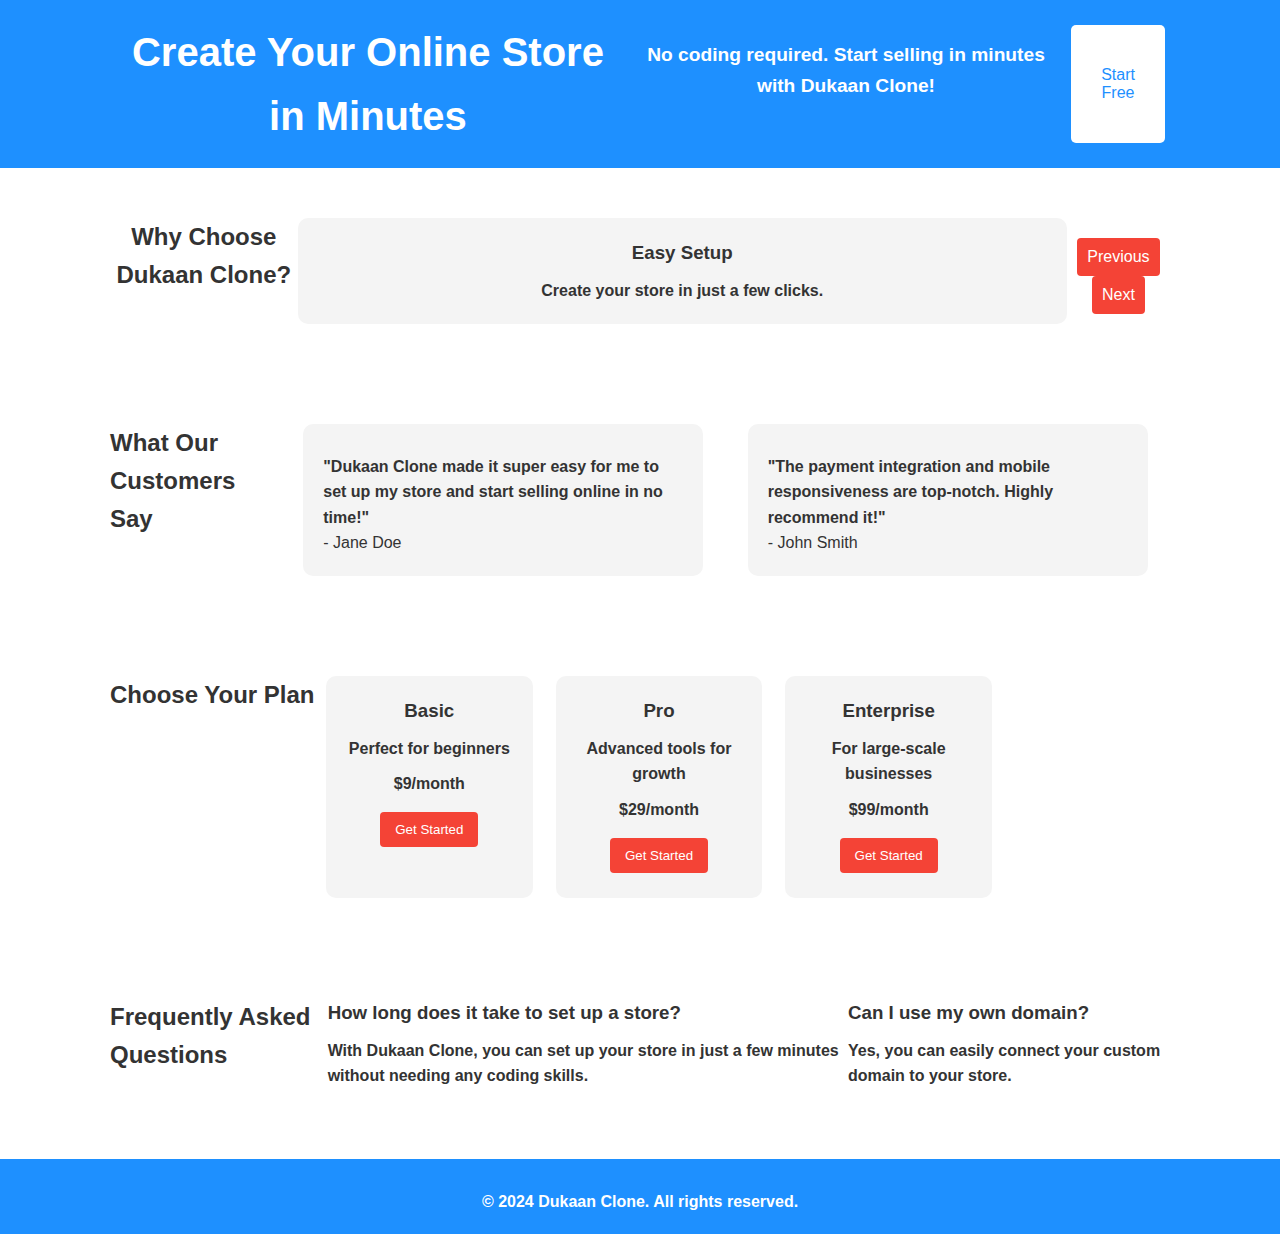
<file: index.html>
<!DOCTYPE html>
<html lang="en">
<head>
    <meta charset="UTF-8">
    <meta name="viewport" content="width=device-width, initial-scale=1.0">
    <title>Dukaan Clone</title>
    <link rel="stylesheet" href="styles.css">
</head>
<body>
    <!-- Header Section -->
    <header>
        <div class="container">
            <h1>Create Your Online Store in Minutes</h1>
            <p>No coding required. Start selling in minutes with Dukaan Clone!</p>
            <button onclick="showAlert()">Start Free</button>
        </div>
    </header>

    <!-- Swipable Features Section -->
    <section id="features">
        <div class="container">
            <h2>Why Choose Dukaan Clone?</h2>
            <div class="swipe-container">
                <div class="swipe-wrapper">
                    <div class="feature">
                        <h3>Easy Setup</h3>
                        <p>Create your store in just a few clicks.</p>
                    </div>
                    <div class="feature">
                        <h3>Payment Integration</h3>
                        <p>Accept payments online with ease.</p>
                    </div>
                    <div class="feature">
                        <h3>Custom Design</h3>
                        <p>Choose from a variety of themes and designs.</p>
                    </div>
                    <div class="feature">
                        <h3>Mobile-Friendly</h3>
                        <p>Your store looks great on all devices.</p>
                    </div>
                </div>
            </div>
            <div class="swipe-controls">
                <button id="prevBtn">Previous</button>
                <button id="nextBtn">Next</button>
            </div>
        </div>
    </section>

    <!-- Testimonials Section -->
    <section id="testimonials">
        <div class="container">
            <h2>What Our Customers Say</h2>
            <div class="testimonials-grid">
                <div class="testimonial">
                    <p>"Dukaan Clone made it super easy for me to set up my store and start selling online in no time!"</p>
                    <span>- Jane Doe</span>
                </div>
                <div class="testimonial">
                    <p>"The payment integration and mobile responsiveness are top-notch. Highly recommend it!"</p>
                    <span>- John Smith</span>
                </div>
            </div>
        </div>
    </section>

    <!-- Pricing Section -->
    <section id="pricing">
        <div class="container">
            <h2>Choose Your Plan</h2>
            <div class="pricing-grid">
                <div class="pricing-plan">
                    <h3>Basic</h3>
                    <p>Perfect for beginners</p>
                    <h4>$9/month</h4>
                    <button>Get Started</button>
                </div>
                <div class="pricing-plan">
                    <h3>Pro</h3>
                    <p>Advanced tools for growth</p>
                    <h4>$29/month</h4>
                    <button>Get Started</button>
                </div>
                <div class="pricing-plan">
                    <h3>Enterprise</h3>
                    <p>For large-scale businesses</p>
                    <h4>$99/month</h4>
                    <button>Get Started</button>
                </div>
            </div>
        </div>
    </section>

    <!-- FAQ Section -->
    <section id="faq">
        <div class="container">
            <h2>Frequently Asked Questions</h2>
            <div class="faq-item">
                <h3>How long does it take to set up a store?</h3>
                <p>With Dukaan Clone, you can set up your store in just a few minutes without needing any coding skills.</p>
            </div>
            <div class="faq-item">
                <h3>Can I use my own domain?</h3>
                <p>Yes, you can easily connect your custom domain to your store.</p>
            </div>
        </div>
    </section>

    <!-- Footer Section -->
    <footer>
        <p>© 2024 Dukaan Clone. All rights reserved.</p>
    </footer>

    <script src="script.js"></script>
</body>
</html>
</file>
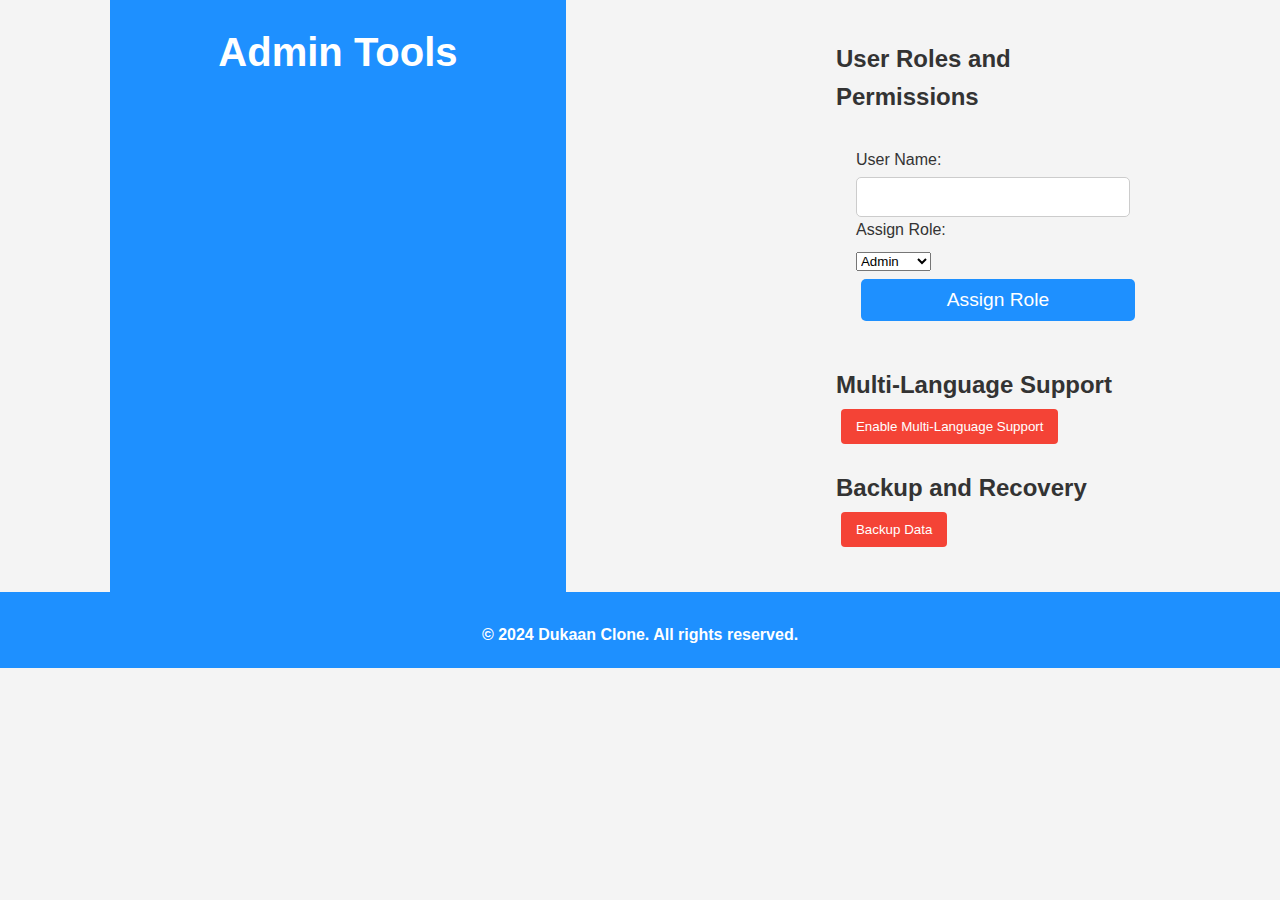
<file: admin-tools.html>
<!DOCTYPE html>
<html lang="en">
<head>
    <meta charset="UTF-8">
    <meta name="viewport" content="width=device-width, initial-scale=1.0">
    <title>Admin Tools - Dukaan Clone</title>
    <link rel="stylesheet" href="styles.css">
</head>
<body>
    <div class="container">
        <header>
            <h1>Admin Tools</h1>
        </header>

        <main>
            <!-- User Roles and Permissions Section -->
            <section class="user-roles">
                <h2>User Roles and Permissions</h2>
                <form id="rolesForm">
                    <label for="userName">User Name:</label>
                    <input type="text" id="userName" required>
                    <label for="role">Assign Role:</label>
                    <select id="role" required>
                        <option value="admin">Admin</option>
                        <option value="manager">Manager</option>
                        <option value="staff">Staff</option>
                    </select>
                    <button type="submit">Assign Role</button>
                </form>
                <p id="roleMessage"></p>
            </section>

            <!-- Multi-Language Support Section -->
            <section class="multi-language-support">
                <h2>Multi-Language Support</h2>
                <button id="enableMultiLanguage">Enable Multi-Language Support</button>
                <p id="languageMessage"></p>
            </section>

            <!-- Backup and Recovery Section -->
            <section class="backup-recovery">
                <h2>Backup and Recovery</h2>
                <button id="backupData">Backup Data</button>
                <p id="backupMessage"></p>
            </section>
        </main>
    </div>

    <footer>
        <p>© 2024 Dukaan Clone. All rights reserved.</p>
    </footer>

    <script>
        // User Roles Handling
        document.getElementById('rolesForm').addEventListener('submit', function(event) {
            event.preventDefault(); // Prevent form submission
            const userName = document.getElementById('userName').value;
            const role = document.getElementById('role').value;
            document.getElementById('roleMessage').innerText = `Role "${role}" assigned to user "${userName}".`;
            this.reset(); // Reset the form fields
        });

        // Multi-Language Support
        document.getElementById('enableMultiLanguage').addEventListener('click', function() {
            document.getElementById('languageMessage').innerText = "Multi-language support enabled!";
        });

        // Backup and Recovery
        document.getElementById('backupData').addEventListener('click', function() {
            document.getElementById('backupMessage').innerText = "Data backup completed successfully!";
        });
    </script>
</body>
</html>
</file>
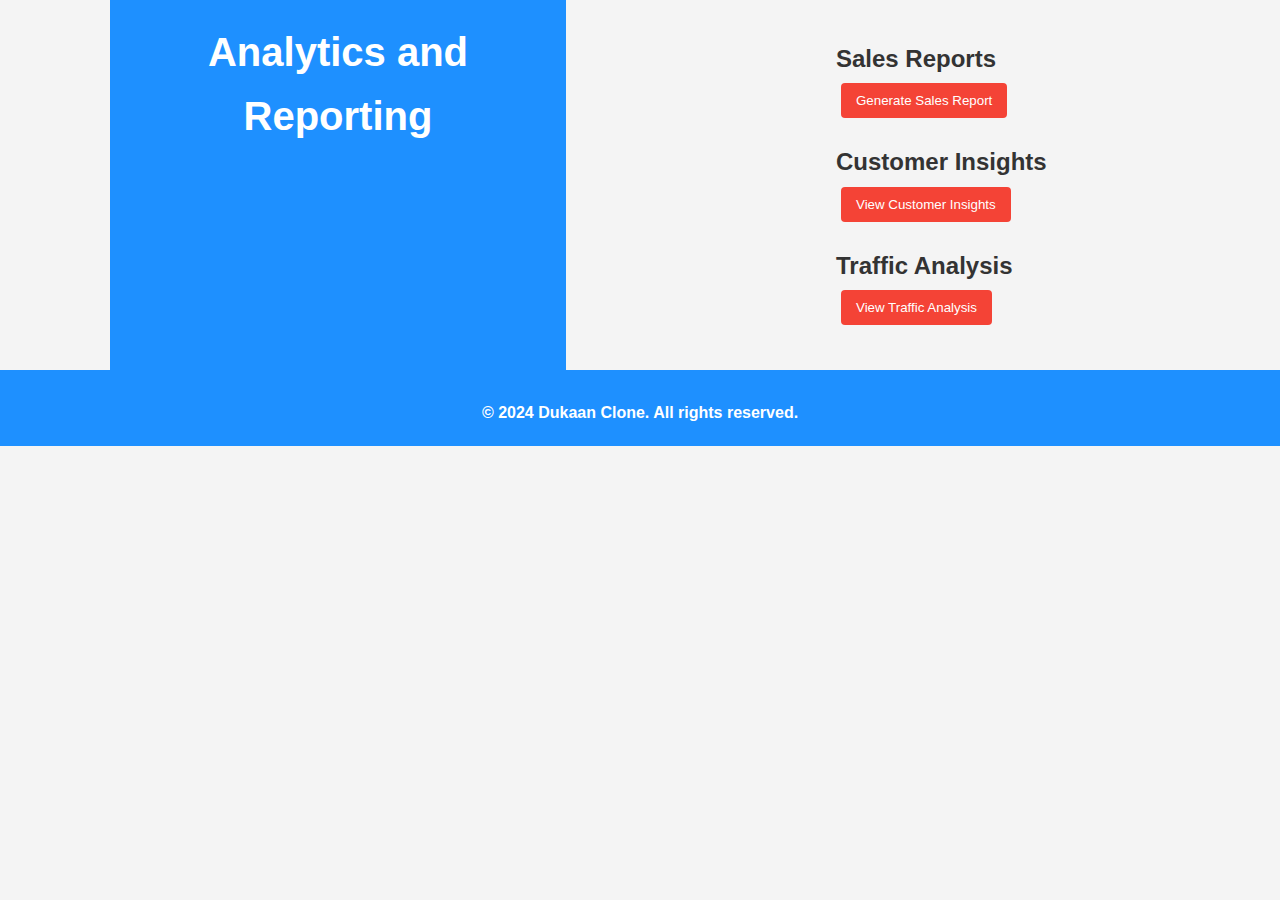
<file: analytics-reporting.html>
<!DOCTYPE html>
<html lang="en">
<head>
    <meta charset="UTF-8">
    <meta name="viewport" content="width=device-width, initial-scale=1.0">
    <title>Analytics and Reporting - Dukaan Clone</title>
    <link rel="stylesheet" href="styles.css">
</head>
<body>
    <div class="container">
        <header>
            <h1>Analytics and Reporting</h1>
        </header>

        <main>
            <!-- Sales Reports Section -->
            <section class="sales-reports">
                <h2>Sales Reports</h2>
                <button id="generateSalesReport">Generate Sales Report</button>
                <p id="salesReportMessage"></p>
            </section>

            <!-- Customer Insights Section -->
            <section class="customer-insights">
                <h2>Customer Insights</h2>
                <button id="viewCustomerInsights">View Customer Insights</button>
                <p id="customerInsightsMessage"></p>
            </section>

            <!-- Traffic Analysis Section -->
            <section class="traffic-analysis">
                <h2>Traffic Analysis</h2>
                <button id="viewTrafficAnalysis">View Traffic Analysis</button>
                <p id="trafficAnalysisMessage"></p>
            </section>
        </main>
    </div>

    <footer>
        <p>© 2024 Dukaan Clone. All rights reserved.</p>
    </footer>

    <script>
        // Sales Report Generation
        document.getElementById('generateSalesReport').addEventListener('click', function() {
            document.getElementById('salesReportMessage').innerText = "Sales report generated successfully!";
        });

        // Customer Insights
        document.getElementById('viewCustomerInsights').addEventListener('click', function() {
            document.getElementById('customerInsightsMessage').innerText = "Customer insights data displayed.";
        });

        // Traffic Analysis
        document.getElementById('viewTrafficAnalysis').addEventListener('click', function() {
            document.getElementById('trafficAnalysisMessage').innerText = "Traffic analysis data displayed.";
        });
    </script>
</body>
</html>
</file>
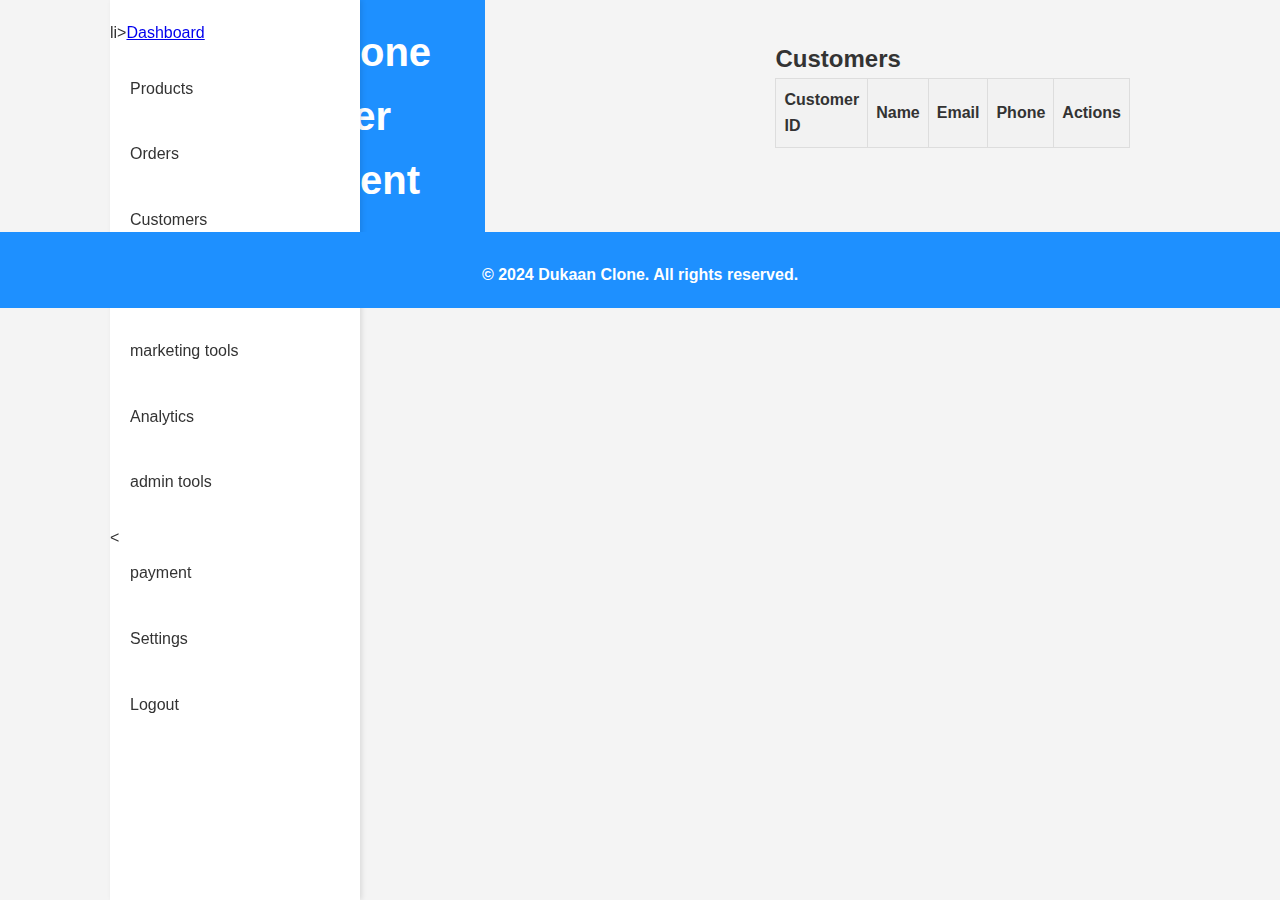
<file: customers.html>
<!DOCTYPE html>
<html lang="en">
<head>
    <meta charset="UTF-8">
    <meta name="viewport" content="width=device-width, initial-scale=1.0">
    <title>Store Management - Customers</title>
    <link rel="stylesheet" href="styles.css">
</head>
<body>
    <div class="container">
        <header>
            <h1>Dukaan Clone Customer Management</h1>
        </header>

        <div class="sidebar">
            <nav>
                <ul>
                    li><a href="dashboard.html">Dashboard</a></li>
                    <li><a href="products.html">Products</a></li>
                    <li><a href="orders.html">Orders</a></li>
                    <li><a href="customers.html">Customers</a></li>
                    <li><a href="order management.html">order-management</a></li>
                    <li><a href="marketing -tools.html">marketing tools</a></li>
                    <li><a href="analytics-reporting.html">Analytics</a></li>
                    <li><a href="admin-tools">admin tools</a></li>
                    <li><<a href="payment-integration.html">payment</a></li>
                
                  <li><a href="settings.html">Settings</a></li>
                    <li><a href="logout.html">Logout</a></li>
                </ul>
            </nav>
        </div>

        <main>
            <section class="customers-list">
                <h2>Customers</h2>
                <table id="customersTable">
                    <thead>
                        <tr>
                            <th>Customer ID</th>
                            <th>Name</th>
                            <th>Email</th>
                            <th>Phone</th>
                            <th>Actions</th>
                        </tr>
                    </thead>
                    <tbody>
                        <!-- Customer rows will be dynamically added here -->
                    </tbody>
                </table>
            </section>
        </main>
    </div>

    <footer>
        <p>© 2024 Dukaan Clone. All rights reserved.</p>
    </footer>

    <script src="script.js"></script>
</body>
</html>
</file>
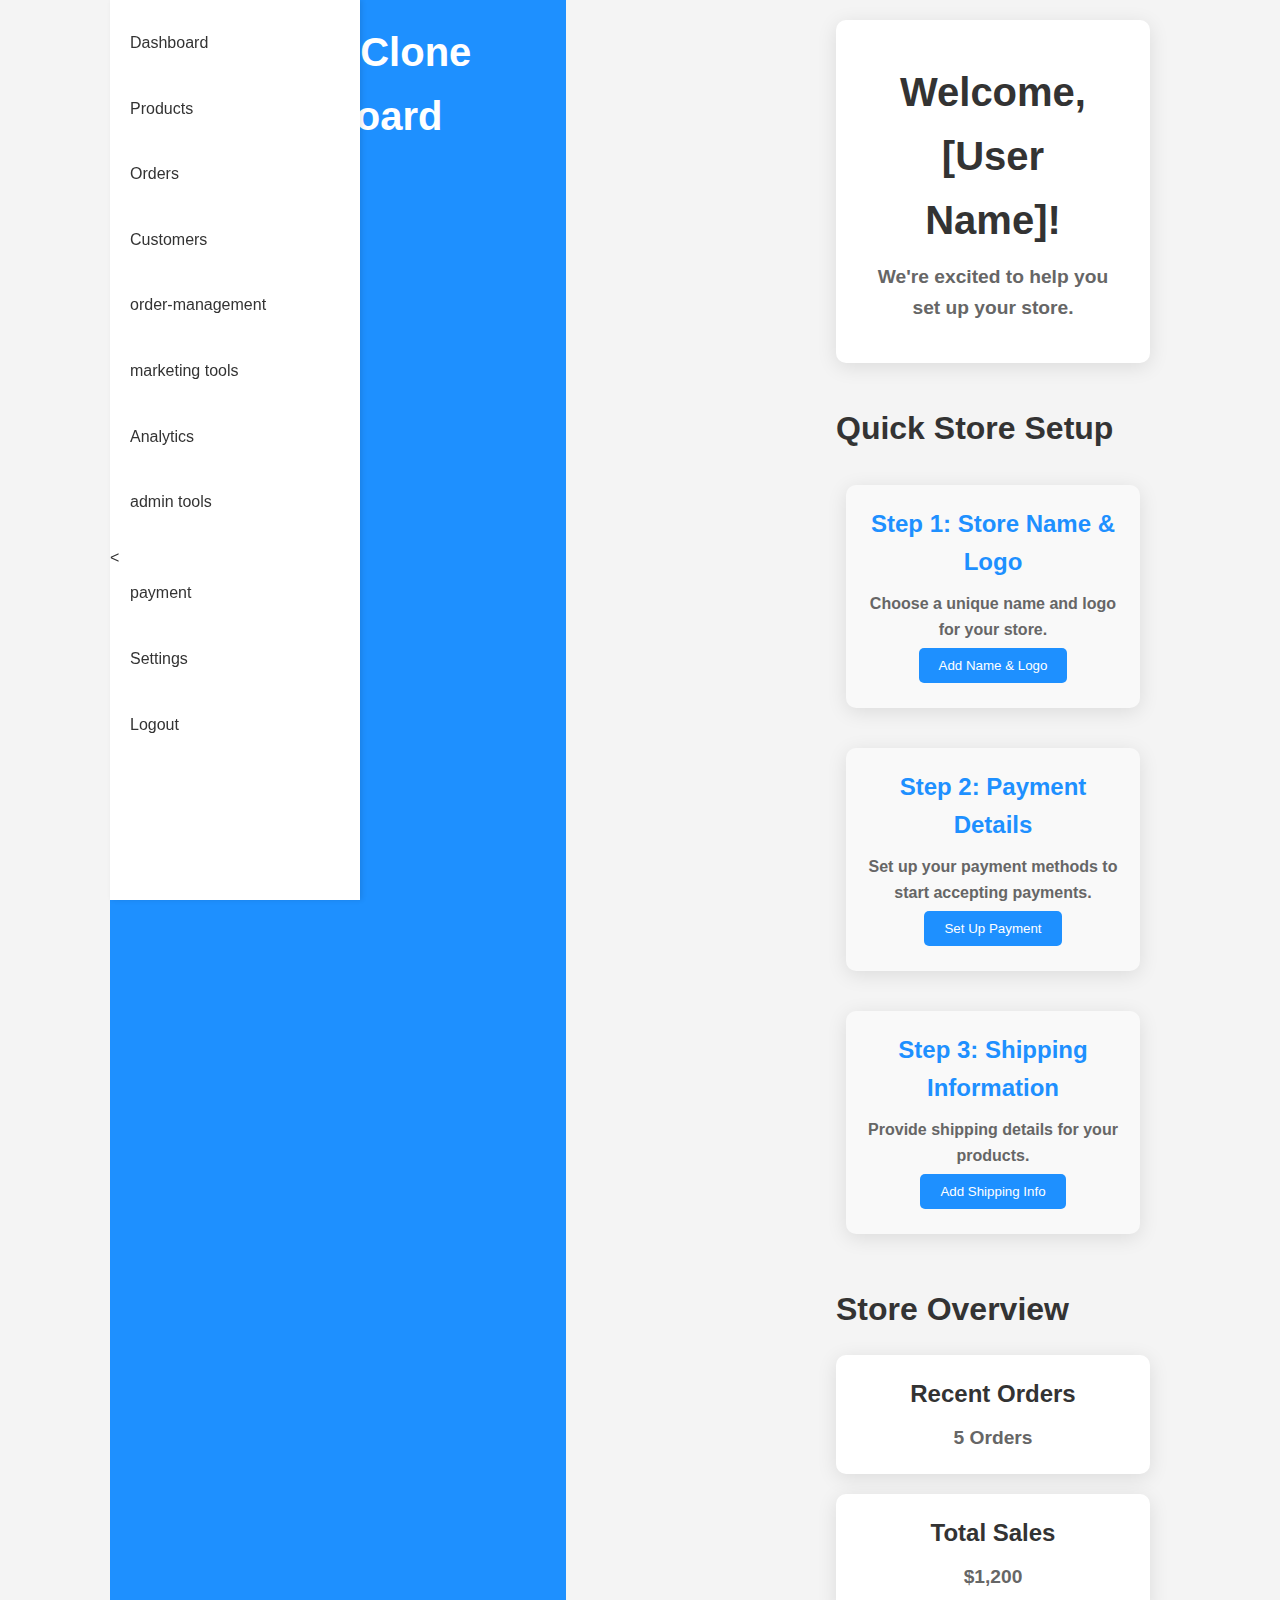
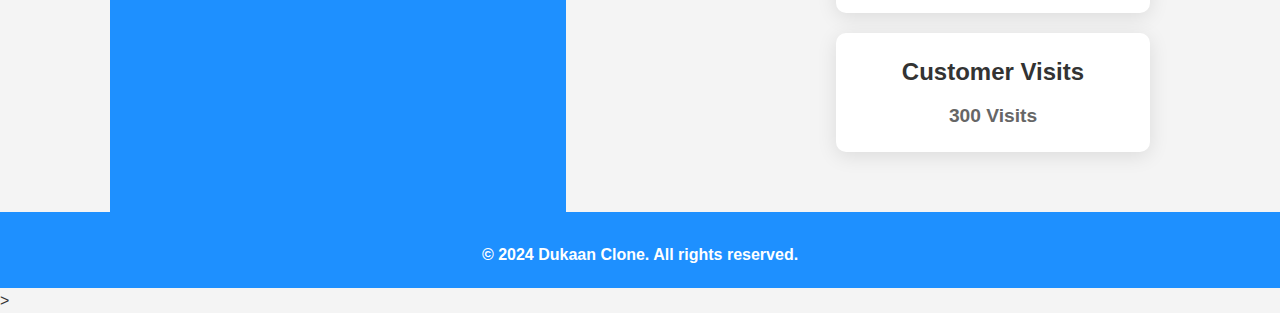
<file: dashboard.html>
<!DOCTYPE html>
<html lang="en">
<head>
    <meta charset="UTF-8">
    <meta name="viewport" content="width=device-width, initial-scale=1.0">
    <title>Dashboard - Dukaan Clone</title>
    <link rel="stylesheet" href="styles.css">
</head>
<body>
    <div class="container">
        <header>
            <h1>Dukaan Clone Dashboard</h1>
        </header>

        <div class="sidebar">
            <nav>
                <ul>
                    <li><a href="dashboard.html">Dashboard</a></li>
                    <li><a href="products.html">Products</a></li>
                    <li><a href="orders.html">Orders</a></li>
                    <li><a href="customers.html">Customers</a></li>
                    <li><a href="order management.html">order-management</a></li>
                    <li><a href="marketing -tools.html">marketing tools</a></li>
                    <li><a href="analytics-reporting.html">Analytics</a></li>
                    <li><a href="admin-tools">admin tools</a></li>
                    <li><<a href="payment-integration.html">payment</a></li>
                
                  <li><a href="settings.html">Settings</a></li>
                    <li><a href="logout.html">Logout</a></li>
                </ul>
            </nav>
        </div>

        <main>
            <section class="welcome-section">
                <h2>Welcome, [User Name]!</h2>
                <p>We're excited to help you set up your store.</p>
            </section>

            <section class="quick-setup">
                <h3>Quick Store Setup</h3>
                <div class="setup-steps">
                    <div class="step">
                        <h4>Step 1: Store Name & Logo</h4>
                        <p>Choose a unique name and logo for your store.</p>
                        <button>Add Name & Logo</button>
                    </div>
                    <div class="step">
                        <h4>Step 2: Payment Details</h4>
                        <p>Set up your payment methods to start accepting payments.</p>
                        <button>Set Up Payment</button>
                    </div>
                    <div class="step">
                        <h4>Step 3: Shipping Information</h4>
                        <p>Provide shipping details for your products.</p>
                        <button>Add Shipping Info</button>
                    </div>
                </div>
            </section>

            <section class="store-overview">
                <h3>Store Overview</h3>
                <div class="overview-grid">
                    <div class="overview-item">
                        <h4>Recent Orders</h4>
                        <p>5 Orders</p>
                    </div>
                    <div class="overview-item">
                        <h4>Total Sales</h4>
                        <p>$1,200</p>
                    </div>
                    <div class="overview-item">
                        <h4>Customer Visits</h4>
                        <p>300 Visits</p>
                    </div>
                </div>
            </section>
        </main>
    </div>

    <footer>
        <p>© 2024 Dukaan Clone. All rights reserved.</p>
    </footer>

    <script src="script.js"></script>
</body>
</html>>
</file>
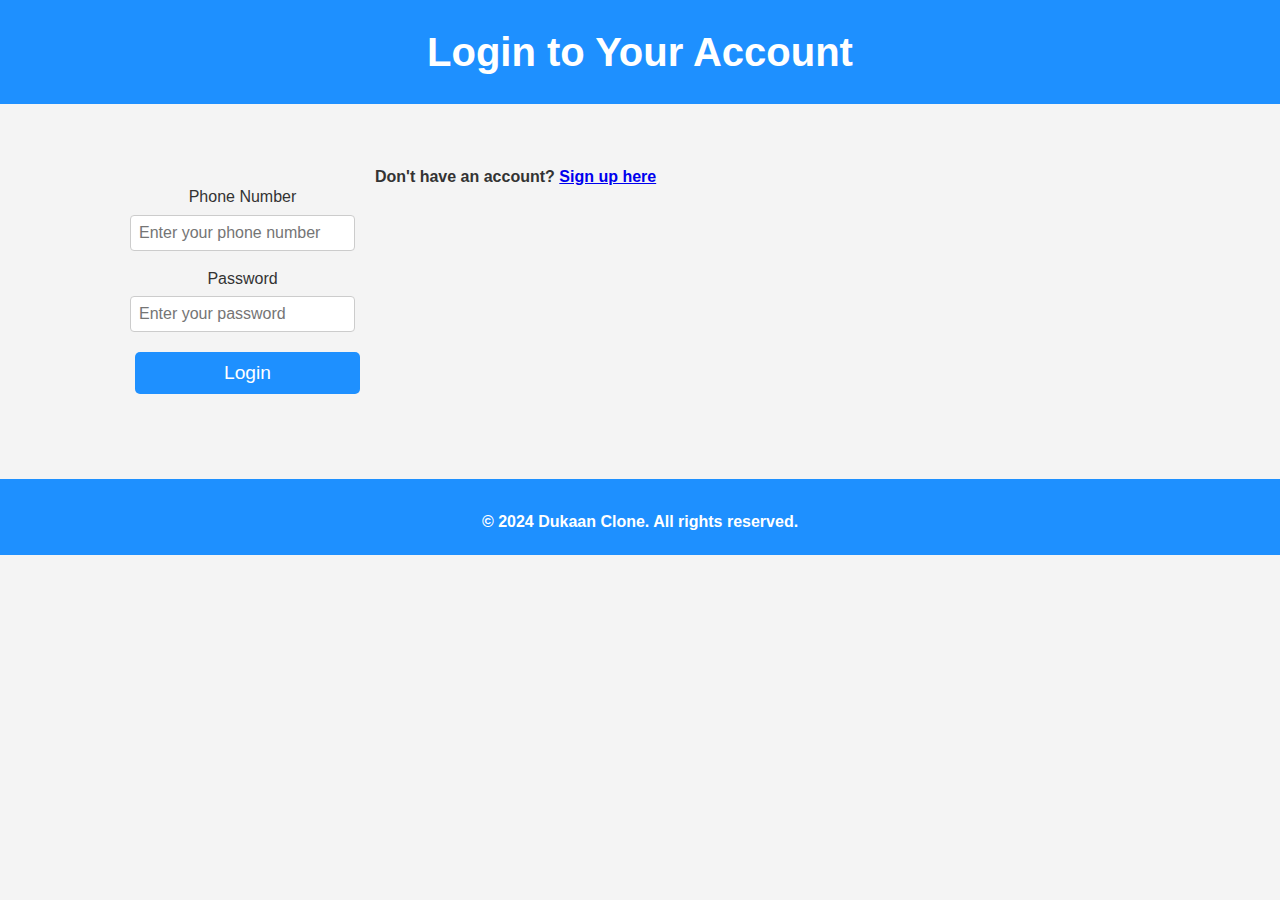
<file: login.html>
<!DOCTYPE html>
<html lang="en">
<head>
    <meta charset="UTF-8">
    <meta name="viewport" content="width=device-width, initial-scale=1.0">
    <title>Login - Dukaan Clone</title>
    <link rel="stylesheet" href="styles.css">
</head>
<body>
    <header>
        <h1>Login to Your Account</h1>
    </header>

    <section id="login-form">
        <div class="container">
            <form>
                <!-- Phone Number Field (Primary) -->
                <div class="form-group">
                    <label for="phone">Phone Number</label>
                    <input type="tel" id="phone" placeholder="Enter your phone number" required>
                </div>

                <!-- Password Field -->
                <div class="form-group">
                    <label for="password">Password</label>
                    <input type="password" id="password" placeholder="Enter your password" required>
                </div>

                <button type="submit">Login</button>
            </form>
            <p>Don't have an account? <a href="signup.html">Sign up here</a></p>
        </div>
    </section>

    <footer>
        <p>© 2024 Dukaan Clone. All rights reserved.</p>
    </footer>
</body>
</html>
</file>
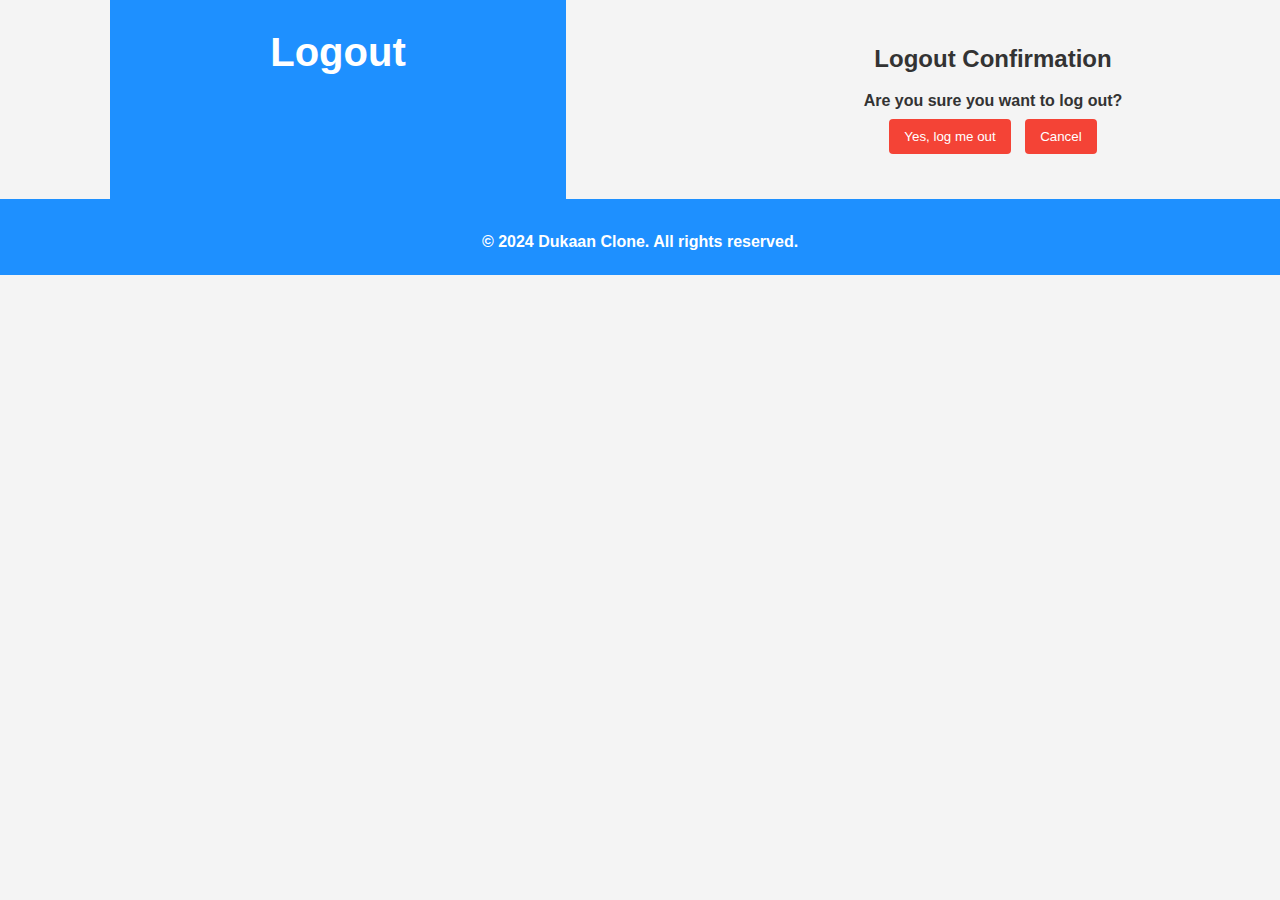
<file: logout.html>
<!DOCTYPE html>
<html lang="en">
<head>
    <meta charset="UTF-8">
    <meta name="viewport" content="width=device-width, initial-scale=1.0">
    <title>Logout - Dukaan Clone</title>
    <link rel="stylesheet" href="styles.css">
</head>
<body>
    <div class="container">
        <header>
            <h1>Logout</h1>
        </header>

        <main>
            <section class="logout-confirmation">
                <h2>Logout Confirmation</h2>
                <p>Are you sure you want to log out?</p>
                <button id="confirmLogout">Yes, log me out</button>
                <button id="cancelLogout">Cancel</button>
                <p id="logoutMessage"></p>
            </section>
        </main>
    </div>

    <footer>
        <p>© 2024 Dukaan Clone. All rights reserved.</p>
    </footer>

    <script>
        document.getElementById('confirmLogout').addEventListener('click', function() {
            // Simulate logout functionality
            document.getElementById('logoutMessage').innerText = "You have successfully logged out.";
            // Optionally, redirect to the login page after logout
            setTimeout(() => {
                window.location.href = 'login.html'; // Change to your login page
            }, 2000);
        });

        document.getElementById('cancelLogout').addEventListener('click', function() {
            // Redirect back to dashboard or another relevant page
            window.location.href = 'dashboard.html'; // Change to your dashboard page
        });
    </script>
</body>
</html>
</file>
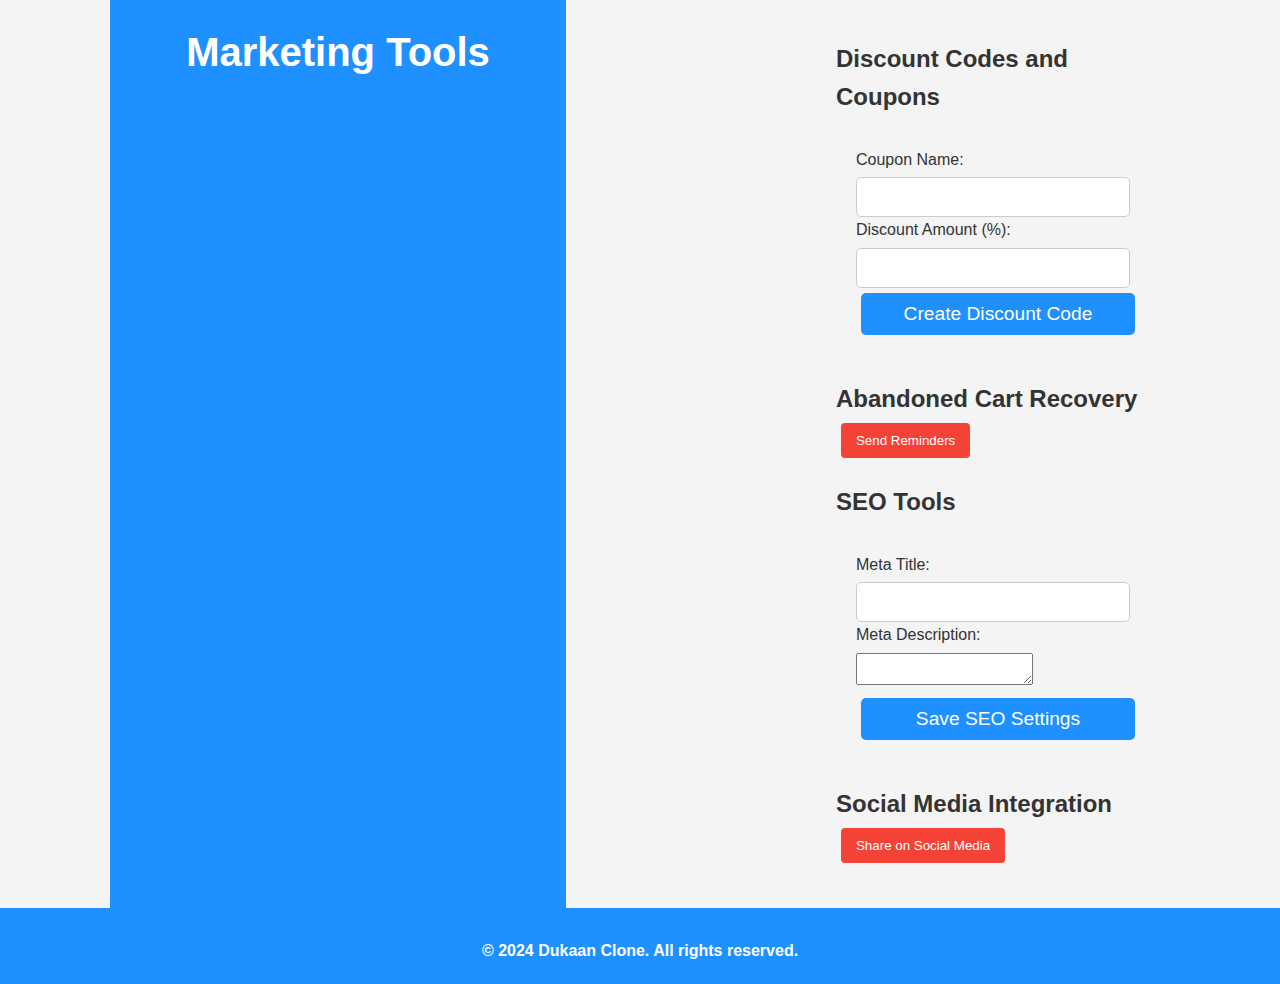
<file: marketing -tools.html>
<!DOCTYPE html>
<html lang="en">
<head>
    <meta charset="UTF-8">
    <meta name="viewport" content="width=device-width, initial-scale=1.0">
    <title>Marketing Tools - Dukaan Clone</title>
    <link rel="stylesheet" href="styles.css">
</head>
<body>
    <div class="container">
        <header>
            <h1>Marketing Tools</h1>
        </header>

        <main>
            <!-- Discount Codes and Coupons Section -->
            <section class="discount-codes">
                <h2>Discount Codes and Coupons</h2>
                <form id="discountForm">
                    <label for="codeName">Coupon Name:</label>
                    <input type="text" id="codeName" required>
                    <label for="discountAmount">Discount Amount (%):</label>
                    <input type="number" id="discountAmount" required>
                    <button type="submit">Create Discount Code</button>
                </form>
                <p id="discountMessage"></p>
            </section>

            <!-- Abandoned Cart Recovery Section -->
            <section class="abandoned-cart">
                <h2>Abandoned Cart Recovery</h2>
                <button id="sendReminders">Send Reminders</button>
                <p id="reminderMessage"></p>
            </section>

            <!-- SEO Tools Section -->
            <section class="seo-tools">
                <h2>SEO Tools</h2>
                <form id="seoForm">
                    <label for="metaTitle">Meta Title:</label>
                    <input type="text" id="metaTitle" required>
                    <label for="metaDescription">Meta Description:</label>
                    <textarea id="metaDescription" required></textarea>
                    <button type="submit">Save SEO Settings</button>
                </form>
                <p id="seoMessage"></p>
            </section>

            <!-- Social Media Integration Section -->
            <section class="social-media-integration">
                <h2>Social Media Integration</h2>
                <button id="shareOnSocialMedia">Share on Social Media</button>
                <p id="shareMessage"></p>
            </section>
        </main>
    </div>

    <footer>
        <p>© 2024 Dukaan Clone. All rights reserved.</p>
    </footer>

    <script>
        // Discount Codes Handling
        document.getElementById('discountForm').addEventListener('submit', function(event) {
            event.preventDefault(); // Prevent form submission
            const codeName = document.getElementById('codeName').value;
            const discountAmount = document.getElementById('discountAmount').value;
            document.getElementById('discountMessage').innerText = `Discount code "${codeName}" created with ${discountAmount}% off!`;
            this.reset(); // Reset the form fields
        });

        // Abandoned Cart Recovery
        document.getElementById('sendReminders').addEventListener('click', function() {
            document.getElementById('reminderMessage').innerText = "Reminders sent to customers who left products in their cart.";
        });

        // SEO Tools Handling
        document.getElementById('seoForm').addEventListener('submit', function(event) {
            event.preventDefault(); // Prevent form submission
            const metaTitle = document.getElementById('metaTitle').value;
            const metaDescription = document.getElementById('metaDescription').value;
            document.getElementById('seoMessage').innerText = `SEO settings saved: Title - "${metaTitle}", Description - "${metaDescription}".`;
            this.reset(); // Reset the form fields
        });

        // Social Media Integration
        document.getElementById('shareOnSocialMedia').addEventListener('click', function() {
            document.getElementById('shareMessage').innerText = "Product shared on social media!";
        });
    </script>
</body>
</html>
</file>
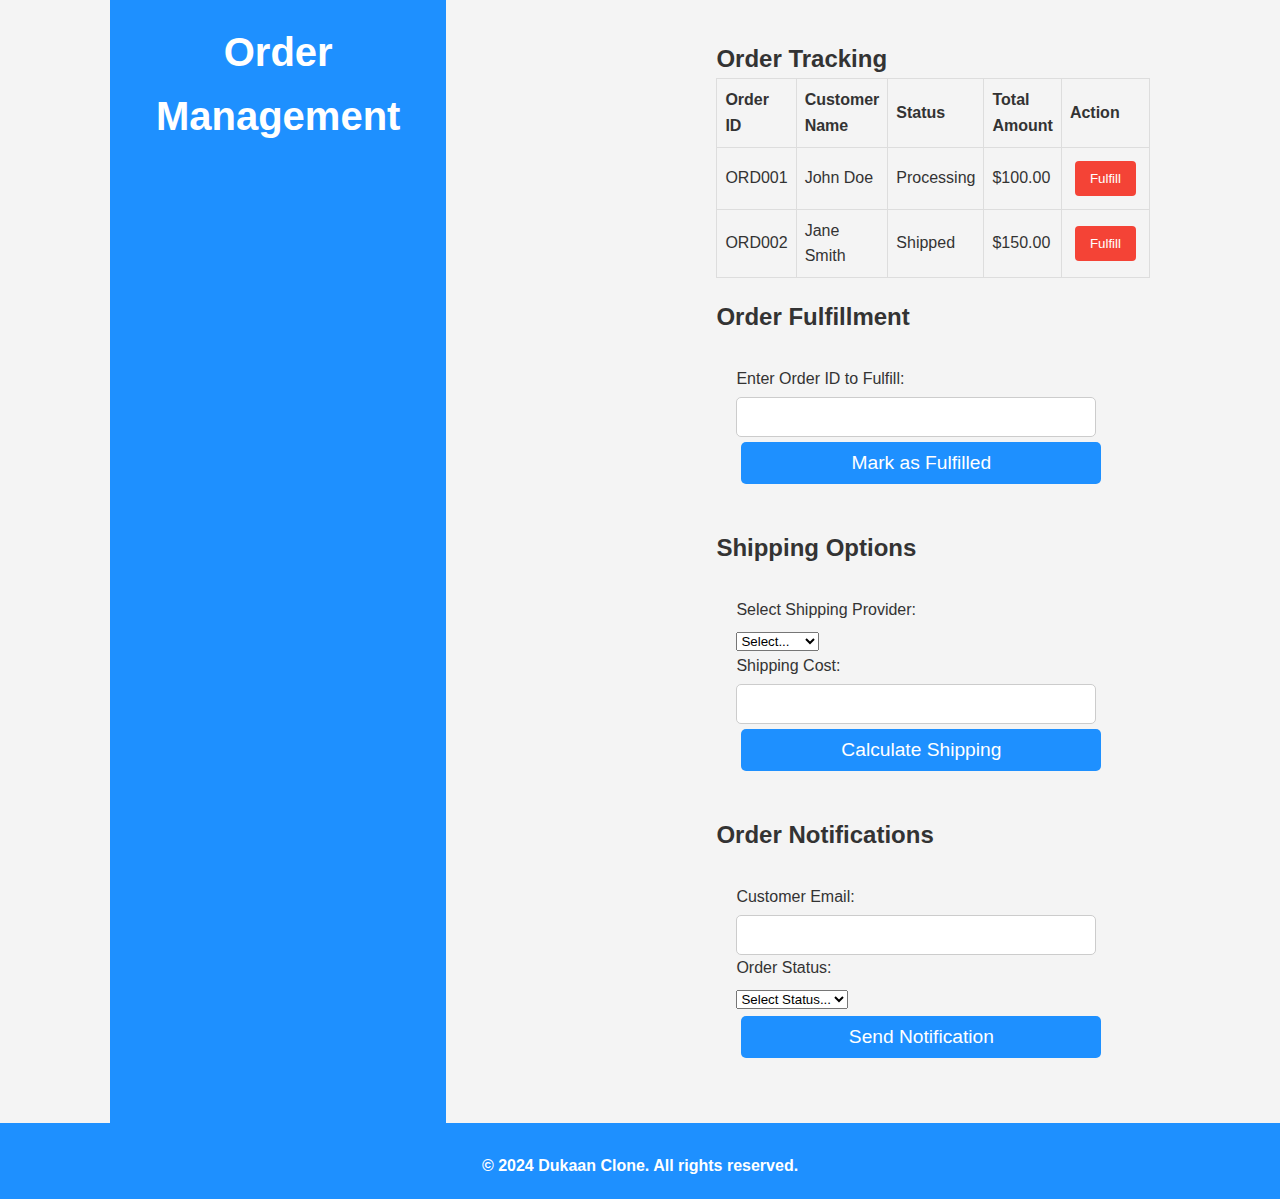
<file: order-management.html>
<!DOCTYPE html>
<html lang="en">
<head>
    <meta charset="UTF-8">
    <meta name="viewport" content="width=device-width, initial-scale=1.0">
    <title>Order Management - Dukaan Clone</title>
    <link rel="stylesheet" href="styles.css">
</head>
<body>
    <div class="container">
        <header>
            <h1>Order Management</h1>
        </header>

        <main>
            <section class="order-tracking">
                <h2>Order Tracking</h2>
                <table>
                    <thead>
                        <tr>
                            <th>Order ID</th>
                            <th>Customer Name</th>
                            <th>Status</th>
                            <th>Total Amount</th>
                            <th>Action</th>
                        </tr>
                    </thead>
                    <tbody id="orderTable">
                        <!-- Order rows will be added dynamically here -->
                    </tbody>
                </table>
            </section>

            <section class="order-fulfillment">
                <h2>Order Fulfillment</h2>
                <form id="fulfillmentForm">
                    <label for="orderId">Enter Order ID to Fulfill:</label>
                    <input type="text" id="orderId" required>
                    <button type="submit">Mark as Fulfilled</button>
                </form>
            </section>

            <section class="shipping-options">
                <h2>Shipping Options</h2>
                <form id="shippingForm">
                    <label for="shippingProvider">Select Shipping Provider:</label>
                    <select id="shippingProvider" required>
                        <option value="">Select...</option>
                        <option value="provider1">Provider 1</option>
                        <option value="provider2">Provider 2</option>
                        <option value="provider3">Provider 3</option>
                    </select>
                    <label for="shippingCost">Shipping Cost:</label>
                    <input type="number" id="shippingCost" required>
                    <button type="submit">Calculate Shipping</button>
                </form>
                <p id="shippingResult"></p>
            </section>

            <section class="order-notifications">
                <h2>Order Notifications</h2>
                <form id="notificationForm">
                    <label for="customerEmail">Customer Email:</label>
                    <input type="email" id="customerEmail" required>
                    <label for="orderStatus">Order Status:</label>
                    <select id="orderStatus" required>
                        <option value="">Select Status...</option>
                        <option value="Processing">Processing</option>
                        <option value="Shipped">Shipped</option>
                        <option value="Delivered">Delivered</option>
                    </select>
                    <button type="submit">Send Notification</button>
                </form>
            </section>
        </main>
    </div>

    <footer>
        <p>© 2024 Dukaan Clone. All rights reserved.</p>
    </footer>

    <script>
        // Dummy order data for demonstration
        const orders = [
            { id: 'ORD001', customer: 'John Doe', status: 'Processing', amount: '100.00' },
            { id: 'ORD002', customer: 'Jane Smith', status: 'Shipped', amount: '150.00' },
        ];

        // Function to render orders in the table
        function renderOrders() {
            const orderTable = document.getElementById('orderTable');
            orderTable.innerHTML = ''; // Clear existing rows
            orders.forEach(order => {
                const row = document.createElement('tr');
                row.innerHTML = `
                    <td>${order.id}</td>
                    <td>${order.customer}</td>
                    <td>${order.status}</td>
                    <td>$${order.amount}</td>
                    <td><button onclick="fulfillOrder('${order.id}')">Fulfill</button></td>
                `;
                orderTable.appendChild(row);
            });
        }

        // Fulfill order function
        function fulfillOrder(orderId) {
            const order = orders.find(o => o.id === orderId);
            if (order) {
                order.status = 'Fulfilled'; // Update order status
                alert(`Order ${orderId} marked as fulfilled.`);
                renderOrders(); // Re-render the order table
            }
        }

        // Shipping calculation
        document.getElementById('shippingForm').addEventListener('submit', function(event) {
            event.preventDefault();
            const shippingProvider = document.getElementById('shippingProvider').value;
            const shippingCost = document.getElementById('shippingCost').value;
            document.getElementById('shippingResult').innerText = `Shipping cost via ${shippingProvider}: $${shippingCost}`;
        });

        // Notification sending (dummy implementation)
        document.getElementById('notificationForm').addEventListener('submit', function(event) {
            event.preventDefault();
            const email = document.getElementById('customerEmail').value;
            const status = document.getElementById('orderStatus').value;
            alert(`Notification sent to ${email} about the order status: ${status}`);
        });

        // Initial render
        renderOrders();
    </script>
</body>
</html>
</file>
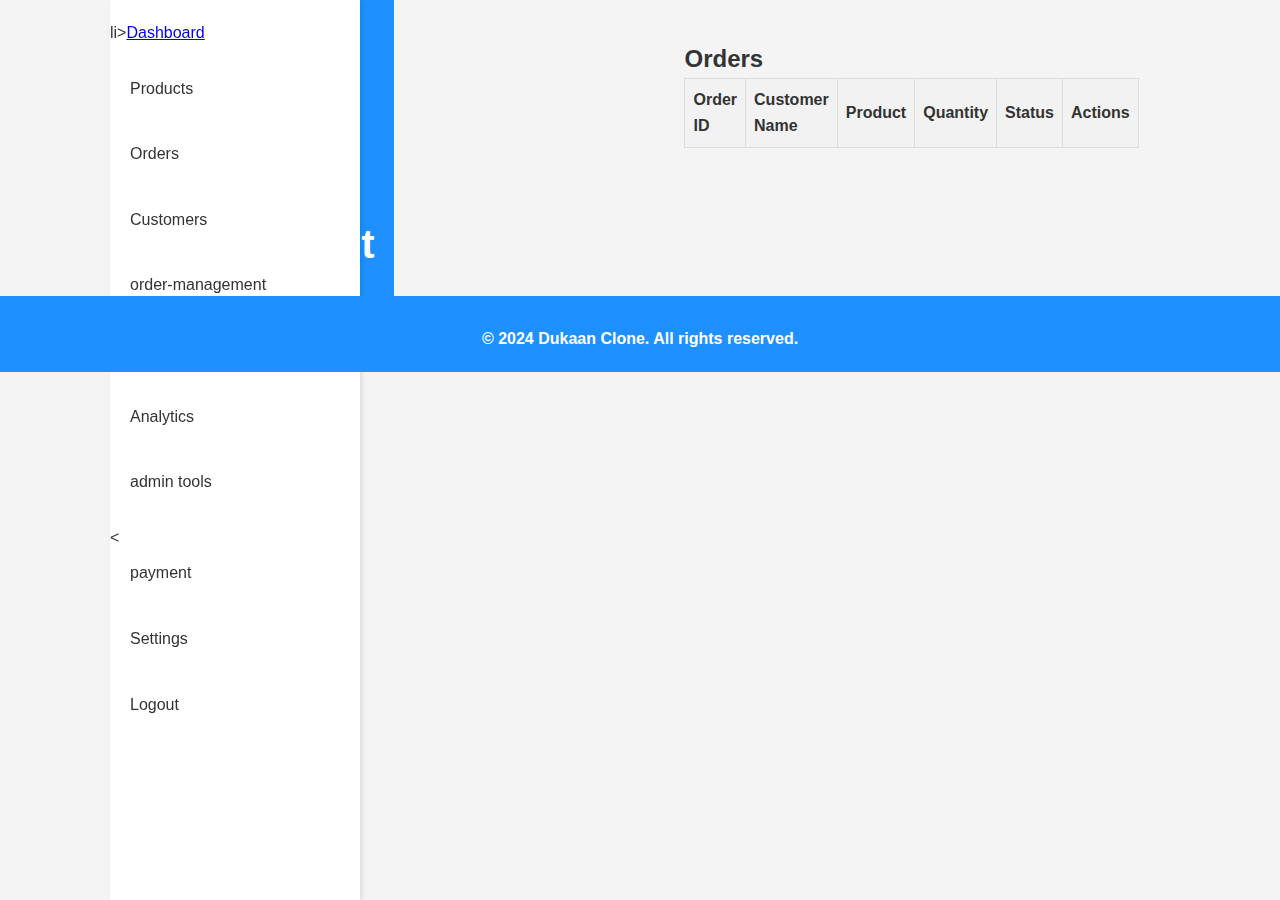
<file: orders.html>
<!DOCTYPE html>
<html lang="en">
<head>
    <meta charset="UTF-8">
    <meta name="viewport" content="width=device-width, initial-scale=1.0">
    <title>Store Management - Orders</title>
    <link rel="stylesheet" href="styles.css">
</head>
<body>
    <div class="container">
        <header>
            <h1>Dukaan Clone Orders Management</h1>
        </header>

        <div class="sidebar">
            <nav>
                <ul>
                    li><a href="dashboard.html">Dashboard</a></li>
                    <li><a href="products.html">Products</a></li>
                    <li><a href="orders.html">Orders</a></li>
                    <li><a href="customers.html">Customers</a></li>
                    <li><a href="order management.html">order-management</a></li>
                    <li><a href="marketing -tools.html">marketing tools</a></li>
                    <li><a href="analytics-reporting.html">Analytics</a></li>
                    <li><a href="admin-tools">admin tools</a></li>
                    <li><<a href="payment-integration.html">payment</a></li>
                
                  <li><a href="settings.html">Settings</a></li>
                    <li><a href="logout.html">Logout</a></li>
                </ul>
            </nav>
        </div>

        <main>
            <section class="orders-list">
                <h2>Orders</h2>
                <table id="ordersTable">
                    <thead>
                        <tr>
                            <th>Order ID</th>
                            <th>Customer Name</th>
                            <th>Product</th>
                            <th>Quantity</th>
                            <th>Status</th>
                            <th>Actions</th>
                        </tr>
                    </thead>
                    <tbody>
                        <!-- Order rows will be dynamically added here -->
                    </tbody>
                </table>
            </section>
        </main>
    </div>

    <footer>
        <p>© 2024 Dukaan Clone. All rights reserved.</p>
    </footer>

    <script src="script.js"></script>
</body>
</html>
</file>
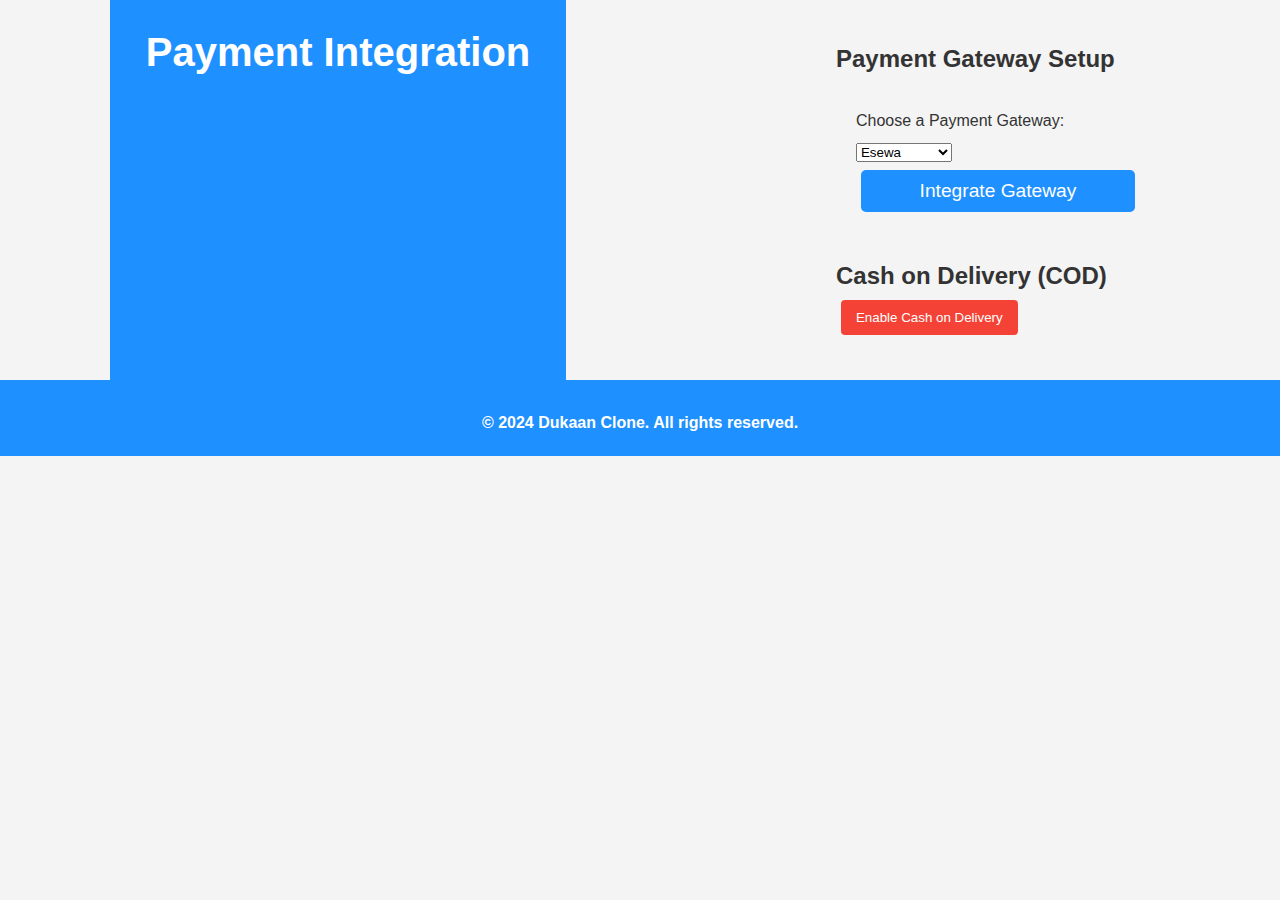
<file: payment-integration.html>
<!DOCTYPE html>
<html lang="en">
<head>
    <meta charset="UTF-8">
    <meta name="viewport" content="width=device-width, initial-scale=1.0">
    <title>Payment Integration - Dukaan Clone</title>
    <link rel="stylesheet" href="styles.css">
</head>
<body>
    <div class="container">
        <header>
            <h1>Payment Integration</h1>
        </header>

        <main>
            <!-- Payment Gateway Setup Section -->
            <section class="payment-gateway-setup">
                <h2>Payment Gateway Setup</h2>
                <form id="gatewayForm">
                    <label for="gateway">Choose a Payment Gateway:</label>
                    <select id="gateway" required>
                        <option value="esewa">Esewa</option>
                        <option value="fonepay">Fone Pay</option>
                        <option value="timepay">Time Pay</option>
                        <option value="khalti">Khalti Wallet</option>
                    </select>
                    <button type="submit">Integrate Gateway</button>
                </form>
                <p id="gatewayMessage"></p>
            </section>

            <!-- Cash on Delivery Section -->
            <section class="cash-on-delivery">
                <h2>Cash on Delivery (COD)</h2>
                <button id="enableCOD">Enable Cash on Delivery</button>
                <p id="codMessage"></p>
            </section>
        </main>
    </div>

    <footer>
        <p>© 2024 Dukaan Clone. All rights reserved.</p>
    </footer>

    <script>
        // Payment Gateway Setup Handling
        document.getElementById('gatewayForm').addEventListener('submit', function(event) {
            event.preventDefault(); // Prevent form submission
            const gateway = document.getElementById('gateway').value;
            document.getElementById('gatewayMessage').innerText = `${gateway.charAt(0).toUpperCase() + gateway.slice(1)} payment gateway integrated successfully!`;
            this.reset(); // Reset the form fields
        });

        // Cash on Delivery Option
        document.getElementById('enableCOD').addEventListener('click', function() {
            document.getElementById('codMessage').innerText = "Cash on Delivery enabled for customers!";
        });
    </script>
</body>
</html>
</file>
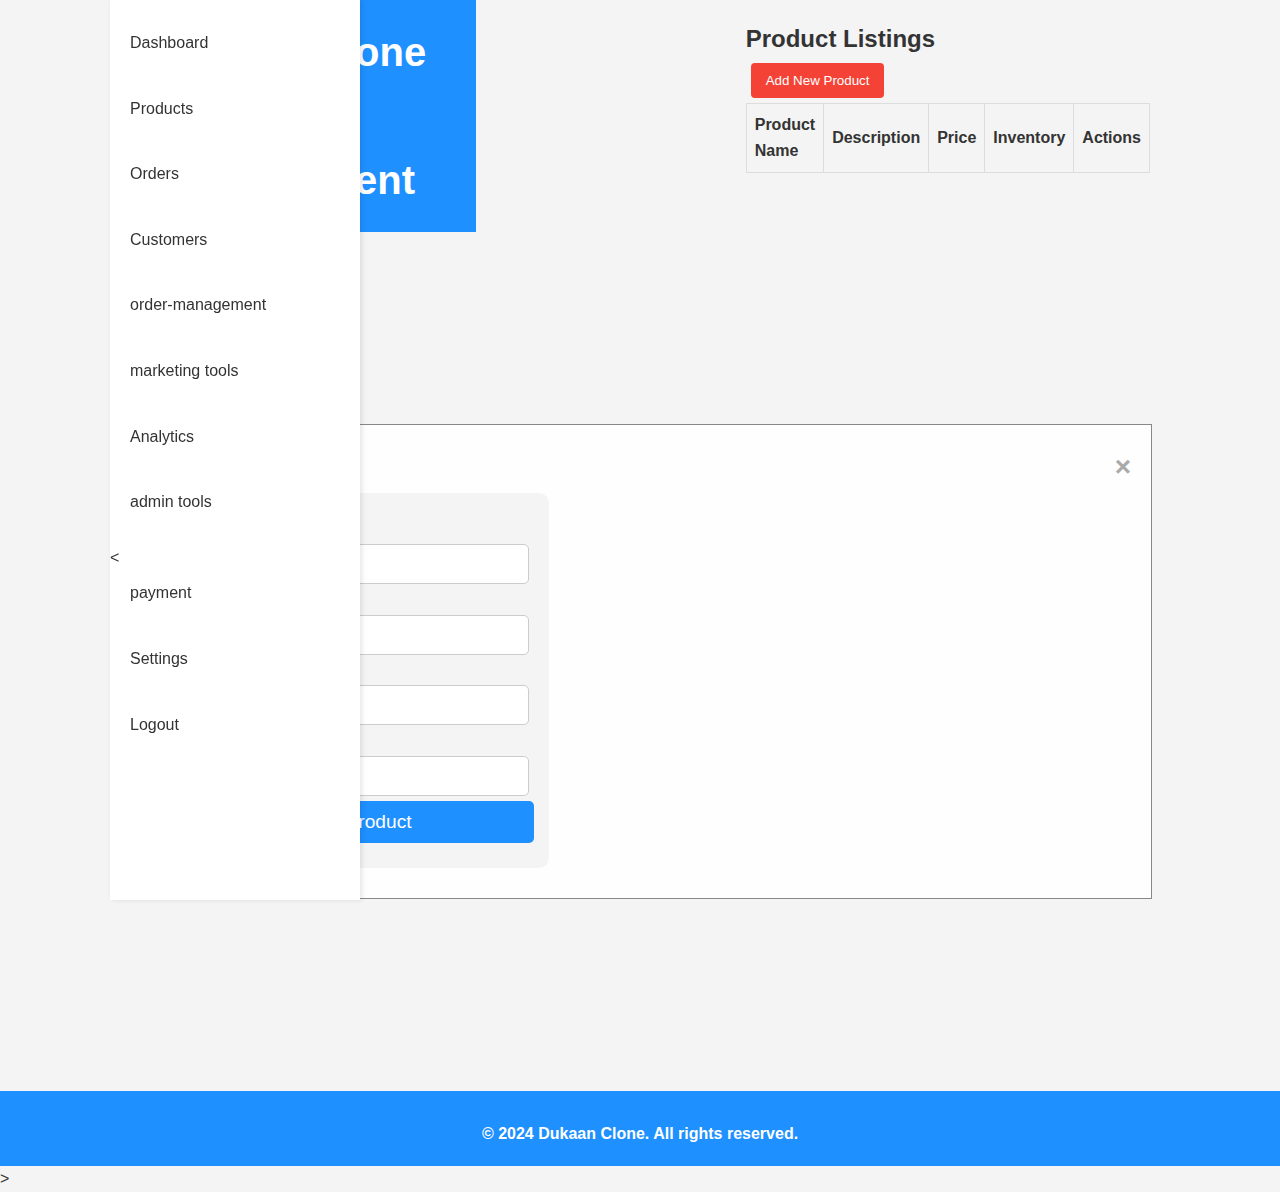
<file: products.html>
<!DOCTYPE html>
<html lang="en">
<head>
    <meta charset="UTF-8">
    <meta name="viewport" content="width=device<!DOCTYPE html>
<html lang="en">
<head>
    <meta charset="UTF-8">
    <meta name="viewport" content="width=device-width, initial-scale=1.0">
    <title>Store Management - Dukaan Clone</title>
    <link rel="stylesheet" href="styles.css">
</head>
<body>
    <div class="container">
        <header>
            <h1>Dukaan Clone Store Management</h1>
        </header>

        <div class="sidebar">
            <nav>
                <ul>
                   <li><a href="dashboard.html">Dashboard</a></li>
                    <li><a href="products.html">Products</a></li>
                    <li><a href="orders.html">Orders</a></li>
                    <li><a href="customers.html">Customers</a></li>
                    <li><a href="order management.html">order-management</a></li>
                    <li><a href="marketing -tools.html">marketing tools</a></li>
                    <li><a href="analytics-reporting.html">Analytics</a></li>
                    <li><a href="admin-tools">admin tools</a></li>
                    <li><<a href="payment-integration.html">payment</a></li>
                
                  <li><a href="settings.html">Settings</a></li>
                    <li><a href="logout.html">Logout</a></li>
                </ul>
            </nav>
        </div>

        <main>
            <section class="product-listings">
                <h2>Product Listings</h2>
                <button class="btn-add" onclick="openModal()">Add New Product</button>

                <table id="productTable">
                    <thead>
                        <tr>
                            <th>Product Name</th>
                            <th>Description</th>
                            <th>Price</th>
                            <th>Inventory</th>
                            <th>Actions</th>
                        </tr>
                    </thead>
                    <tbody>
                        <!-- Product rows will be dynamically added here -->
                    </tbody>
                </table>
            </section>
        </main>
    </div>

    <!-- Modal for Adding/Editing Products -->
    <div id="productModal" class="modal">
        <div class="modal-content">
            <span class="close" onclick="closeModal()">&times;</span>
            <h2 id="modalTitle">Add New Product</h2>
            <form id="productForm">
                <input type="hidden" id="productIndex" value="">
                <label for="productName">Product Name:</label>
                <input type="text" id="productName" required>
                
                <label for="productDescription">Description:</label>
                <input type="text" id="productDescription" required>
                
                <label for="productPrice">Price:</label>
                <input type="number" id="productPrice" required>
                
                <label for="productInventory">Inventory:</label>
                <input type="number" id="productInventory" required>
                
                <button type="submit">Save Product</button>
            </form>
        </div>
    </div>

    <footer>
        <p>© 2024 Dukaan Clone. All rights reserved.</p>
    </footer>

    <script src="script.js"></script>
</body>
</html>>
</file>
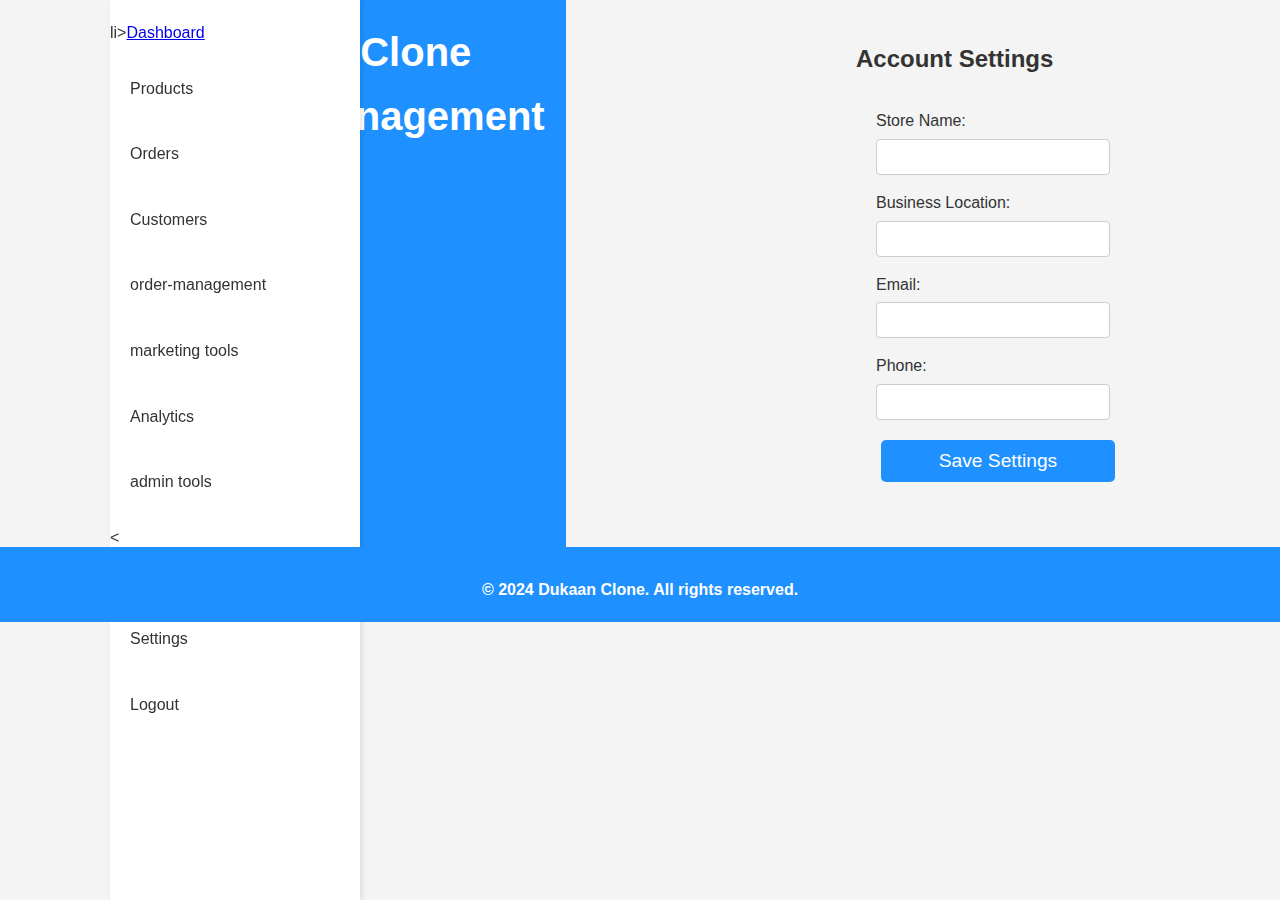
<file: settings.html>
<!DOCTYPE html>
<html lang="en">
<head>
    <meta charset="UTF-8">
    <meta name="viewport" content="width=device-width, initial-scale=1.0">
    <title>Store Management - Settings</title>
    <link rel="stylesheet" href="styles.css">
</head>
<body>
    <div class="container">
        <header>
            <h1>Dukaan Clone Settings Management</h1>
        </header>

        <div class="sidebar">
            <nav>
                <ul>
                   li><a href="dashboard.html">Dashboard</a></li>
                    <li><a href="products.html">Products</a></li>
                    <li><a href="orders.html">Orders</a></li>
                    <li><a href="customers.html">Customers</a></li>
                    <li><a href="order management.html">order-management</a></li>
                    <li><a href="marketing -tools.html">marketing tools</a></li>
                    <li><a href="analytics-reporting.html">Analytics</a></li>
                    <li><a href="admin-tools">admin tools</a></li>
                    <li><<a href="payment-integration.html">payment</a></li>
                
                  <li><a href="settings.html">Settings</a></li>
                    <li><a href="logout.html">Logout</a></li>
                </ul>
            </nav>
        </div>

        <main>
            <section class="settings-form">
                <h2>Account Settings</h2>
                <form id="settingsForm">
                    <div class="form-group">
                        <label for="storeName">Store Name:</label>
                        <input type="text" id="storeName" required>
                    </div>
                    <div class="form-group">
                        <label for="businessLocation">Business Location:</label>
                        <input type="text" id="businessLocation" required>
                    </div>
                    <div class="form-group">
                        <label for="email">Email:</label>
                        <input type="email" id="email" required>
                    </div>
                    <div class="form-group">
                        <label for="phone">Phone:</label>
                        <input type="tel" id="phone" required>
                    </div>
                    <button type="submit">Save Settings</button>
                </form>
            </section>
        </main>
    </div>

    <footer>
        <p>© 2024 Dukaan Clone. All rights reserved.</p>
    </footer>

    <script src="script.js"></script>
</body>
</html>
</file>
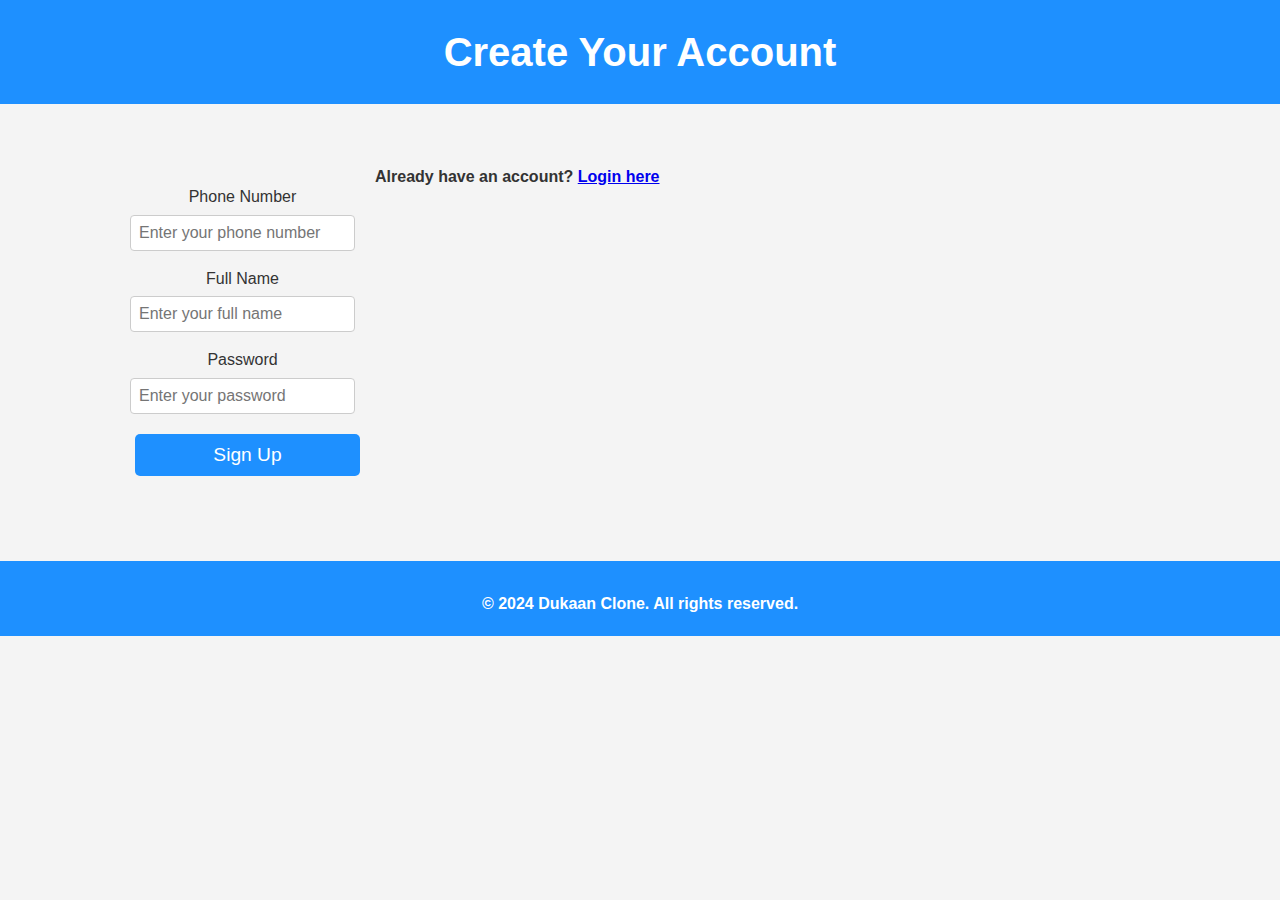
<file: signup.html>
<!DOCTYPE html>
<html lang="en">
<head>
    <meta charset="UTF-8">
    <meta name="viewport" content="width=device-width, initial-scale=1.0">
    <title>Signup - Dukaan Clone</title>
    <link rel="stylesheet" href="styles.css">
</head>
<body>
    <header>
        <h1>Create Your Account</h1>
    </header>

    <section id="signup-form">
        <div class="container">
            <form>
                <!-- Phone Number Field (Primary) -->
                <div class="form-group">
                    <label for="phone">Phone Number</label>
                    <input type="tel" id="phone" placeholder="Enter your phone number" required>
                </div>

                <!-- Full Name Field -->
                <div class="form-group">
                    <label for="name">Full Name</label>
                    <input type="text" id="name" placeholder="Enter your full name" required>
                </div>

                <!-- Password Field -->
                <div class="form-group">
                    <label for="password">Password</label>
                    <input type="password" id="password" placeholder="Enter your password" required>
                </div>

                <button type="submit">Sign Up</button>
            </form>
            <p>Already have an account? <a href="login.html">Login here</a></p>
        </div>
    </section>

    <footer>
        <p>© 2024 Dukaan Clone. All rights reserved.</p>
    </footer>
</body>
</html>
</file>
<file: styles.css>
/* Global Styles */
* {
    margin: 0;
    padding: 0;
    box-sizing: border-box;
    font-family: Arial, sans-serif;
}

body {
    line-height: 1.6;
    background-color: #f4f4f4;
    color: #333;
}

.container {
    max-width: 1100px;
    margin: auto;
    padding: 0 20px;
}

/* Header Section */
header {
    background-color: #1e90ff;
    color: white;
    text-align: center;
    padding: 100px 0;
}

header h1 {
    font-size: 2.5rem;
}

header p {
    font-size: 1.2rem;
    margin: 20px 0;
}

header button {
    padding: 10px 20px;
    font-size: 1rem;
    color: #1e90ff;
    background-color: white;
    border: none;
    cursor: pointer;
    border-radius: 5px;
}

header button:hover {
    background-color: #ddd;
}

/* Swipable Features Section */
#features {
    padding: 50px 0;
    background-color: white;
    text-align: center;
}

.swipe-container {
    overflow: hidden;
}

.swipe-wrapper {
    display: flex;
    transition: transform 0.4s ease-in-out;
}

.feature {
    background-color: #f4f4f4;
    padding: 20px;
    border-radius: 10px;
    text-align: center;
    min-width: 100%;
}

.swipe-controls {
    margin-top: 20px;
}

.swipe-controls button {
    padding: 10px;
    font-size: 1rem;
    margin: 0 10px;
    cursor: pointer;
}

/* Testimonials Section */
#testimonials {
    padding: 50px 0;
    background-color: #fff;
}

.testimonials-grid {
    display: flex;
    justify-content: space-around;
}

.testimonial {
    width: 45%;
    background-color: #f4f4f4;
    padding: 20px;
    border-radius: 10px;
}

/* Pricing Section */
#pricing {
    padding: 50px 0;
    background-color: #fff;
    text-align: center;
}

.pricing-grid {
    display: flex;
    justify-content: space-around;
}

.pricing-plan {
    background-color: #f4f4f4;
    padding: 20px;
    border-radius: 10px;
    text-align: center;
    width: 30%;
}

.pricing-plan h4 {
    margin: 10px 0;
}

/* FAQ Section */
#faq {
    padding: 50px 0;
    background-color: white;
}

.faq-item {
    margin-bottom: 20px;
}

/* Footer Section */
footer {
    text-align: center;
    padding: 20px 0;
    background-color: #333;
    color: white;
}
/* Signup and Login Page Styles */
#signup-form, #login-form {
    padding: 50px 0;
    text-align: center;
}

form {
    max-width: 400px;
    margin: 0 auto;
    background-color: #f4f4f4;
    padding: 20px;
    border-radius: 10px;
}

.form-group {
    margin-bottom: 15px;
}

form label {
    display: block;
    font-size: 1rem;
    margin-bottom: 5px;
}

form input {
    width: 100%;
    padding: 10px;
    font-size: 1rem;
    border: 1px solid #ccc;
    border-radius: 5px;
}

form button {
    width: 100%;
    padding: 10px;
    font-size: 1.2rem;
    background-color: #1e90ff;
    color: white;
    border: none;
    cursor: pointer;
    border-radius: 5px;
}

form button:hover {
    background-color: #1c7ed6;
}

form p {
    margin-top: 20px;
}
/* General Styles */
body {
    font-family: Arial, sans-serif;
    margin: 0;
    padding: 0;
    background-color: #f4f4f4;
}

.container {
    display: flex;
    flex-wrap: nowrap; /* Prevent sidebar and main from wrapping */
}

/* Header Styles */
header {
    background-color: #1e90ff;
    color: white;
    padding: 20px;
    text-align: center;
    width: 100%;
}

/* Sidebar Styles */
.sidebar {
    width: 250px;
    background-color: #fff;
    box-shadow: 2px 0 5px rgba(0, 0, 0, 0.1);
    height: 100vh; /* Full height */
    position: fixed; /* Fixed sidebar */
    overflow-y: auto; /* Scroll if sidebar content overflows */
}

.sidebar nav {
    margin-top: 20px;
}

.sidebar ul {
    list-style: none;
    padding: 0;
}

.sidebar ul li {
    margin: 20px 0;
}

.sidebar ul li a {
    text-decoration: none;
    color: #333;
    padding: 10px 20px;
    display: block;
    transition: background-color 0.3s;
}

.sidebar ul li a:hover {
    background-color: #e9ecef; /* Highlight on hover */
}

/* Main Content Styles */
main {
    margin-left: 250px; /* Push main content to the right */
    padding: 20px;
    width: calc(100% - 250px); /* Full width minus sidebar */
}

.welcome-section {
    background-color: white;
    padding: 40px;
    border-radius: 10px;
    box-shadow: 0 4px 20px rgba(0, 0, 0, 0.1);
    margin-bottom: 40px;
    text-align: center; /* Center text */
}

.welcome-section h2 {
    font-size: 2.5rem;
    color: #333;
}

.welcome-section p {
    font-size: 1.2rem;
    color: #666;
}

/* Quick Store Setup Section */
.quick-setup {
    margin-bottom: 40px;
}

.quick-setup h3 {
    font-size: 2rem;
    color: #333;
    margin-bottom: 20px;
}

.setup-steps {
    display: flex;
    justify-content: space-between; /* Space between steps */
    flex-wrap: wrap;
    gap: 20px;
}

.step {
    flex: 1;
    max-width: 300px;
    background-color: #f9f9f9;
    padding: 20px;
    margin: 10px;
    text-align: center;
    border-radius: 10px;
    box-shadow: 0 4px 20px rgba(0, 0, 0, 0.1);
}

.step h4 {
    font-size: 1.5rem;
    margin-bottom: 10px;
    color: #1e90ff;
}

.step p {
    font-size: 1rem;
    color: #666;
}

.step button {
    padding: 10px 20px;
    background-color: #1e90ff;
    color: white;
    border: none;
    border-radius: 5px;
    cursor: pointer;
    transition: background-color 0.3s;
}

.step button:hover {
    background-color: #1c7ed6;
}

/* Store Overview Section */
.store-overview {
    margin-bottom: 40px;
}

.store-overview h3 {
    font-size: 2rem;
    color: #333;
    margin-bottom: 20px;
}

.overview-grid {
    display: grid;
    grid-template-columns: repeat(auto-fill, minmax(250px, 1fr));
    gap: 20px;
}

.overview-item {
    background-color: white;
    padding: 20px;
    text-align: center;
    border-radius: 10px;
    box-shadow: 0 4px 20px rgba(0, 0, 0, 0.1);
}

.overview-item h4 {
    font-size: 1.5rem;
    color: #333;
    margin-bottom: 10px;
}

.overview-item p {
    font-size: 1.2rem;
    color: #666;
}

/* Footer Styles */
footer {
    text-align: center;
    padding: 20px;
    background-color: #1e90ff;
    color: white;
    position: relative;
    bottom: 0;
    width: 100%;
}

/* Responsive Styles */
@media (max-width: 768px) {
    .sidebar {
        width: 100%;
        height: auto; /* Let the height adjust to content */
        position: relative; /* Change to relative on small screens */
    }

    main {
        margin-left: 0; /* Remove left margin */
        width: 100%; /* Full width */
    }

    .setup-steps {
        flex-direction: column; /* Stack steps vertically on smaller screens */
        align-items: center; /* Center align */
    }

    .step {
        max-width: 90%; /* Make steps responsive */
    }

    .overview-grid {
        grid-template-columns: 1fr; /* Stack items on smaller screens */
    }
}}
/* Additional Styles for the Modal */
.modal {
    display: none; /* Hidden by default */
    position: fixed; /* Stay in place */
    z-index: 1; /* Sit on top */
    left: 0;
    top: 0;
    width: 100%; /* Full width */
    height: 100%; /* Full height */
    overflow: auto; /* Enable scroll if needed */
    background-color: rgb(0,0,0); /* Fallback color */
    background-color: rgba(0,0,0,0.4); /* Black w/ opacity */
}

.modal-content {
    background-color: #fefefe;
    margin: 15% auto; /* 15% from the top and centered */
    padding: 20px;
    border: 1px solid #888;
    width: 80%; /* Could be more or less, depending on screen size */
}

.close {
    color: #aaa;
    float: right;
    font-size: 28px;
    font-weight: bold;
}

.close:hover,
.close:focus {
    color: black;
    text-decoration: none;
    cursor: pointer;
}
/* Orders Table Styles */
.orders-list {
    margin: 20px;
}

#ordersTable {
    width: 100%;
    border-collapse: collapse;
}

#ordersTable th, #ordersTable td {
    border: 1px solid #ddd;
    padding: 8px;
    text-align: left;
}

#ordersTable th {
    background-color: #f2f2f2;
}
/* Customers Table Styles */
.customers-list {
    margin: 20px;
}

#customersTable {
    width: 100%;
    border-collapse: collapse;
}

#customersTable th, #customersTable td {
    border: 1px solid #ddd;
    padding: 8px;
    text-align: left;
}

#customersTable th {
    background-color: #f2f2f2;
}
/* Settings Form Styles */
.settings-form {
    margin: 20px;
}

.form-group {
    margin-bottom: 15px;
}

.form-group label {
    display: block;
    margin-bottom: 5px;
}

.form-group input {
    width: 100%;
    padding: 8px;
    border: 1px solid #ccc;
    border-radius: 4px;
}

button {
    padding: 10px 15px;
    background-color: #4CAF50;
    color: white;
    border: none;
    border-radius: 4px;
    cursor: pointer;
}

button:hover {
    background-color: #45a049;
}
/* Order Management Styles */
.order-tracking,
.order-fulfillment,
.shipping-options,
.order-notifications {
    margin: 20px 0;
}

table {
    width: 100%;
    border-collapse: collapse;
}

th, td {
    border: 1px solid #ddd;
    padding: 8px;
    text-align: left;
}

th {
    background-color: #f4f4f4;
}

button {
    padding: 10px 15px;
    background-color: #4CAF50;
    color: white;
    border: none;
    border-radius: 4px;
    cursor: pointer;
}

button:hover {
    background-color: #45a049;
}

form {
    margin: 10px 0;
}
/* Marketing Tools Styles */
.discount-codes,
.abandoned-cart,
.seo-tools,
.social-media-integration {
    margin: 20px 0;
}

form {
    margin: 10px 0;
}

button {
    padding: 10px 15px;
    background-color: #4CAF50;
    color: white;
    border: none;
    border-radius: 4px;
    cursor: pointer;
}

button:hover {
    background-color: #45a049;
}

p {
    margin-top: 10px;
    font-weight: bold;
}
/* Analytics and Reporting Styles */
.sales-reports,
.customer-insights,
.traffic-analysis {
    margin: 20px 0;
}

button {
    padding: 10px 15px;
    background-color: #4CAF50;
    color: white;
    border: none;
    border-radius: 4px;
    cursor: pointer;
}

button:hover {
    background-color: #45a049;
}

p {
    margin-top: 10px;
    font-weight: bold;
}
/* Admin Tools Styles */
.user-roles,
.multi-language-support,
.backup-recovery {
    margin: 20px 0;
}

form {
    margin: 10px 0;
}

button {
    padding: 10px 15px;
    background-color: #4CAF50;
    color: white;
    border: none;
    border-radius: 4px;
    cursor: pointer;
}

button:hover {
    background-color: #45a049;
}

p {
    margin-top: 10px;
    font-weight: bold;
}
/* Payment Integration Styles */
.payment-gateway-setup,
.cash-on-delivery {
    margin: 20px 0;
}

form {
    margin: 10px 0;
}

button {
    padding: 10px 15px;
    background-color: #4CAF50;
    color: white;
    border: none;
    border-radius: 4px;
    cursor: pointer;
}

button:hover {
    background-color: #45a049;
}

p {
    margin-top: 10px;
    font-weight: bold;
}
/* Logout Page Styles */
.logout-confirmation {
    text-align: center;
    margin: 20px 0;
}

button {
    padding: 10px 15px;
    margin: 5px;
    background-color: #f44336; /* Red color for logout confirmation */
    color: white;
    border: none;
    border-radius: 4px;
    cursor: pointer;
}

button:hover {
    background-color: #e53935;
}

p {
    margin-top: 10px;
    font-weight: bold;
}
</file>
